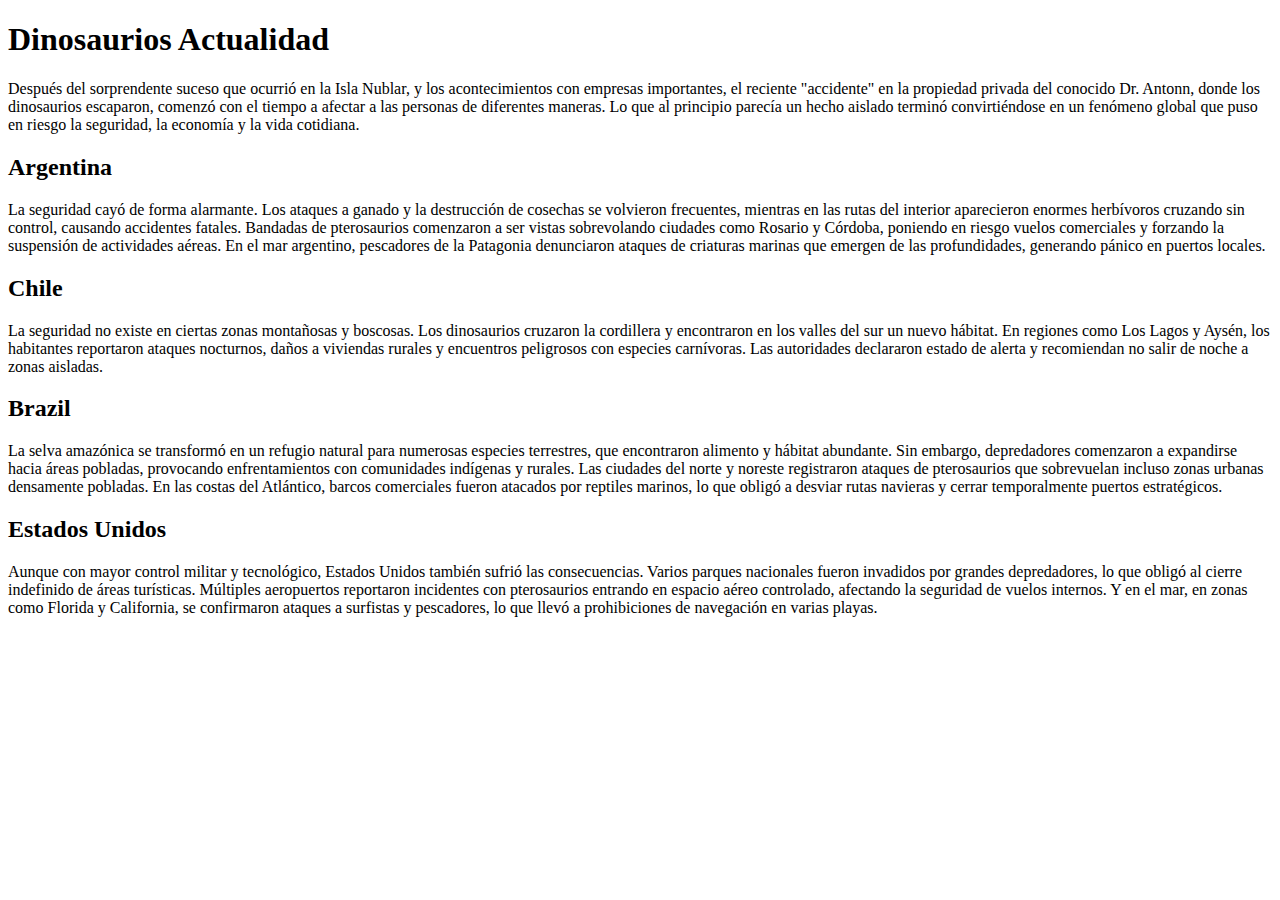
<file: index.html>
<!DOCTYPE html>
<html>
    <!--ENCABEZADO-->
    <head>
        <title>
            Actualidad
        </title>
    </head>

    <!--CUERPO-->
    <body>
        <!--TITULO PRINCIPAL-->
        <header>
            <h1>
                Dinosaurios Actualidad
            </h1>
        </header>
        <section>
            <!--PARRAFO-->
            <p>
                Después del sorprendente suceso que ocurrió en la Isla Nublar, y los acontecimientos con empresas importantes, el reciente "accidente" en la propiedad privada del conocido Dr. Antonn, donde los dinosaurios escaparon, comenzó con el tiempo a afectar a las personas de diferentes maneras. Lo que al principio parecía un hecho aislado terminó convirtiéndose en un fenómeno global que puso en riesgo la seguridad, la economía y la vida cotidiana.
            </p>
        
            <!--SUBTITULO-->
            <h2>
                Argentina
            </h2>
            <!--PARRAFO-->
            <P>
                La seguridad cayó de forma alarmante. Los ataques a ganado y la destrucción de cosechas se volvieron frecuentes, mientras en las rutas del interior aparecieron enormes herbívoros cruzando sin control, causando accidentes fatales. Bandadas de pterosaurios comenzaron a ser vistas sobrevolando ciudades como Rosario y Córdoba, poniendo en riesgo vuelos comerciales y forzando la suspensión de actividades aéreas. En el mar argentino, pescadores de la Patagonia denunciaron ataques de criaturas marinas que emergen de las profundidades, generando pánico en puertos locales.
            </P>
            <!--SUBTITULO-->
            <h2>
                Chile
            </h2>
            <!--PARRAFO-->
            <P>
                La seguridad no existe en ciertas zonas montañosas y boscosas. Los dinosaurios cruzaron la cordillera y encontraron en los valles del sur un nuevo hábitat. En regiones como Los Lagos y Aysén, los habitantes reportaron ataques nocturnos, daños a viviendas rurales y encuentros peligrosos con especies carnívoras. Las autoridades declararon estado de alerta y recomiendan no salir de noche a zonas aisladas.
            </P>

            <!--SUBTITULO-->
            <h2>
                Brazil
            </h2>
            <!--PARRAFO-->
            <P>
                La selva amazónica se transformó en un refugio natural para numerosas especies terrestres, que encontraron alimento y hábitat abundante. Sin embargo, depredadores comenzaron a expandirse hacia áreas pobladas, provocando enfrentamientos con comunidades indígenas y rurales. Las ciudades del norte y noreste registraron ataques de pterosaurios que sobrevuelan incluso zonas urbanas densamente pobladas. En las costas del Atlántico, barcos comerciales fueron atacados por reptiles marinos, lo que obligó a desviar rutas navieras y cerrar temporalmente puertos estratégicos.
            </P>

            <!--SUBTITULO-->
            <h2>
                Estados Unidos
            </h2>
            <!--PARRAFO-->
            <P>
                Aunque con mayor control militar y tecnológico, Estados Unidos también sufrió las consecuencias. Varios parques nacionales fueron invadidos por grandes depredadores, lo que obligó al cierre indefinido de áreas turísticas. Múltiples aeropuertos reportaron incidentes con pterosaurios entrando en espacio aéreo controlado, afectando la seguridad de vuelos internos. Y en el mar, en zonas como Florida y California, se confirmaron ataques a surfistas y pescadores, lo que llevó a prohibiciones de navegación en varias playas.
            </P>

        </section>
    </body>
</html>
</file>
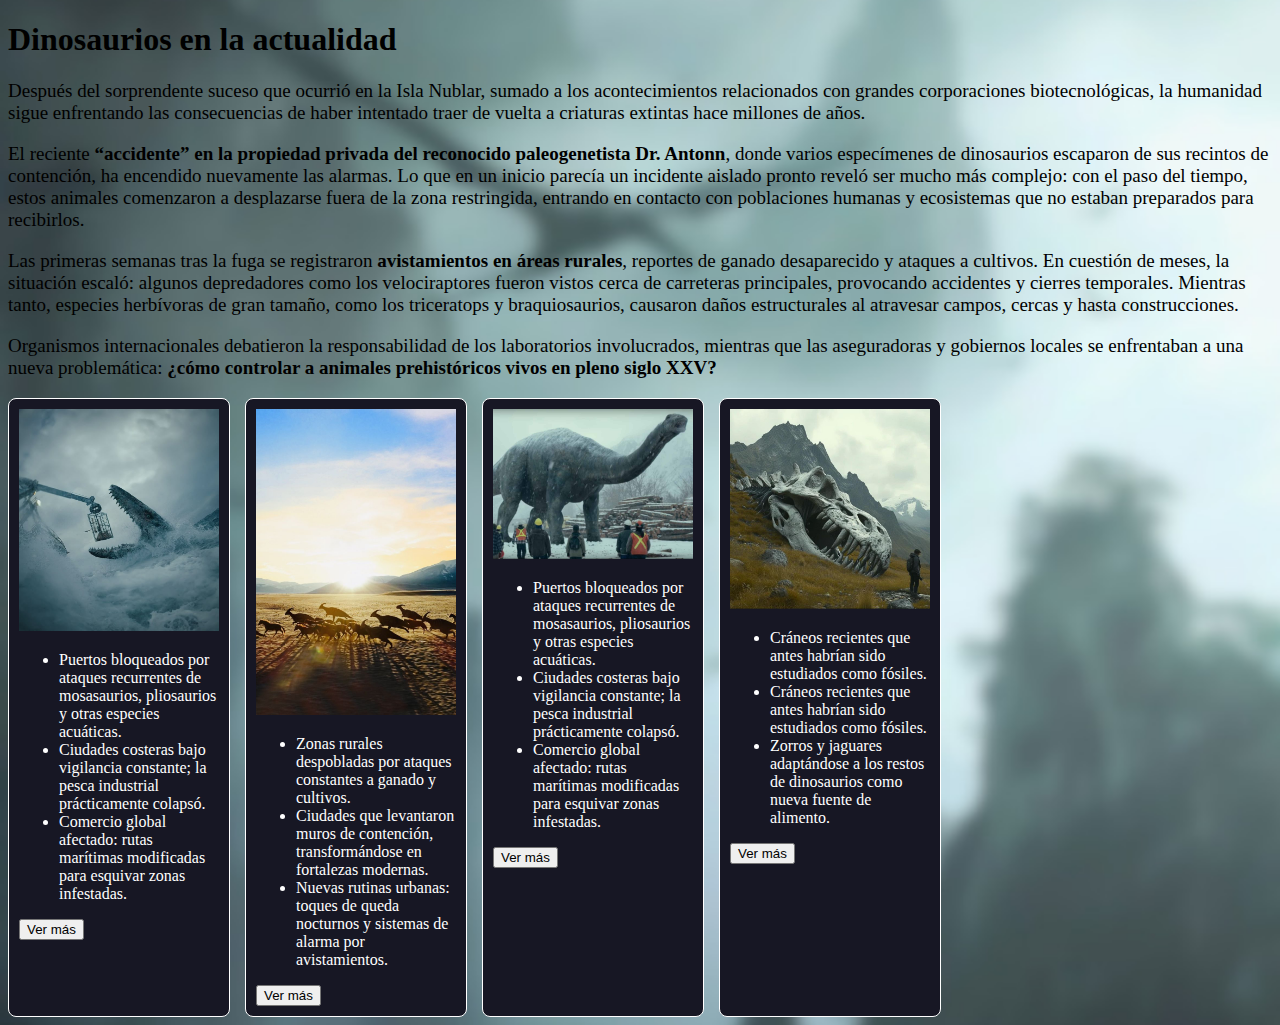
<file: documental.html>
<!DOCTYPE html>
<html>
<head>
    <meta charset="UTF-8">
    <meta name="viewport" content="width=device-width, initial" >
    <link rel="stylesheet" href="personaliza_documental.css">
    <title>Actualidad</title>
</head>
    <body>
        <h1 id="titulo1">Dinosaurios en la actualidad</h1>
        <div id="parrafo1">
            <p>Después del sorprendente suceso que ocurrió en la Isla Nublar, sumado a los acontecimientos relacionados con grandes corporaciones biotecnológicas, la humanidad sigue enfrentando las consecuencias de haber intentado traer de vuelta a criaturas extintas hace millones de años.</p>
            <p>El reciente <b>“accidente” en la propiedad privada del reconocido paleogenetista Dr. Antonn</b>, donde varios especímenes de dinosaurios escaparon de sus recintos de contención, ha encendido nuevamente las alarmas. Lo que en un inicio parecía un incidente aislado pronto reveló ser mucho más complejo: con el paso del tiempo, estos animales comenzaron a desplazarse fuera de la zona restringida, entrando en contacto con poblaciones humanas y ecosistemas que no estaban preparados para recibirlos.</p>
            <p>Las primeras semanas tras la fuga se registraron <b>avistamientos en áreas rurales</b>, reportes de ganado desaparecido y ataques a cultivos. En cuestión de meses, la situación escaló: algunos depredadores como los velociraptores fueron vistos cerca de carreteras principales, provocando accidentes y cierres temporales. Mientras tanto, especies herbívoras de gran tamaño, como los triceratops y braquiosaurios, causaron daños estructurales al atravesar campos, cercas y hasta construcciones.</p>
            <p>Organismos internacionales debatieron la responsabilidad de los laboratorios involucrados, mientras que las aseguradoras y gobiernos locales se enfrentaban a una nueva problemática: <b>¿cómo controlar a animales prehistóricos vivos en pleno siglo XXV?</b></p>
        </div>
        <section>
            <div class="situaciones">
                <div class="foto1">
                    <img src="Imagenes/dinosaurio1.jpg" alt="Imagen del Mosasaurus" width="200">
                    <div id="lista1">
                        <ul>
                            <li>Puertos bloqueados por ataques recurrentes de mosasaurios, pliosaurios y otras especies acuáticas.</li>
                            <li>Ciudades costeras bajo vigilancia constante; la pesca industrial prácticamente colapsó.</li>
                            <li>Comercio global afectado: rutas marítimas modificadas para esquivar zonas infestadas.</li>
                        </ul>
                    </div>
                    <button>Ver más</button>
                </div>
                <div class="foto1">
                    <img src="Imagenes/dinosaurio2.jpg" alt="Imagen del Mosasaurus" width="200">
                    <div id="lista1">
                        <ul>
                            <li>Zonas rurales despobladas por ataques constantes a ganado y cultivos.</li>
                            <li>Ciudades que levantaron muros de contención, transformándose en fortalezas modernas.</li>
                            <li>Nuevas rutinas urbanas: toques de queda nocturnos y sistemas de alarma por avistamientos.</li>
                        </ul>
                    </div>
                    <button>Ver más</button>
                </div>
                <div class="foto1">
                    <img src="Imagenes/dinosaurio3.jpg" alt="Imagen del Mosasaurus" width="200">
                    <div id="lista1">
                        <ul>
                            <li>Puertos bloqueados por ataques recurrentes de mosasaurios, pliosaurios y otras especies acuáticas.</li>
                            <li>Ciudades costeras bajo vigilancia constante; la pesca industrial prácticamente colapsó.</li>
                            <li>Comercio global afectado: rutas marítimas modificadas para esquivar zonas infestadas.</li>
                        </ul>
                    </div>
                    <button>Ver más</button>
                </div>
                <div class="foto1">
                    <img src="Imagenes/dinosaurio4.jpg" alt="Imagen del Mosasaurus" width="200">
                    <div id="lista1">
                        <ul>
                            <li>Cráneos recientes que antes habrían sido estudiados como fósiles.</li>
                            <li>Cráneos recientes que antes habrían sido estudiados como fósiles.</li>
                            <li>Zorros y jaguares adaptándose a los restos de dinosaurios como nueva fuente de alimento.</li>
                        </ul>
                    </div>
                    <button>Ver más</button>
                </div>
            </div>
        </section>
    </body>
</html>
</file>
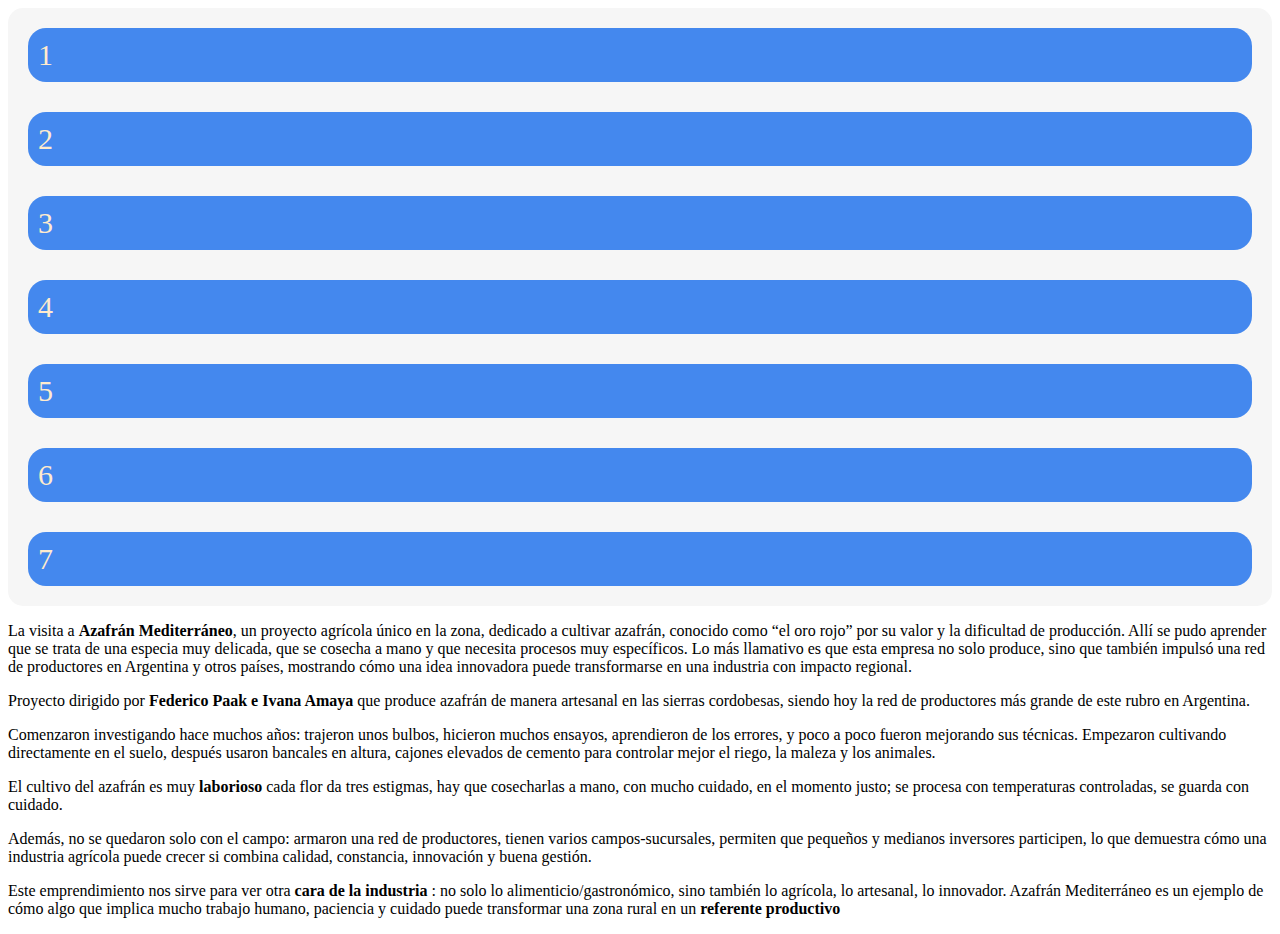
<file: t1.html>
<!DOCTYPE html>
<html lang="es">
<head>
    <meta charset="UTF-8">
    <meta name="viewport" content="width=device-width, initial-scale=1.0" >
    <link rel="stylesheet" href="t2.css">
    <title>practico</title>
</head>

<body>

    <div class="grid">
        <div class="grid-item">1</div>
        <div class="grid-item">2</div>
        <div class="grid-item">3</div>
        <div class="grid-item">4</div>
        <div class="grid-item">5</div>
        <div class="grid-item">6</div>
        <div class="grid-item">7</div>
    </div>

</body>
</html>

<p>La visita a <strong>Azafrán Mediterráneo</strong>, un proyecto agrícola único en la zona, dedicado a cultivar azafrán, conocido como “el oro rojo” por su valor y la dificultad de producción. Allí se pudo aprender que se trata de una especia muy delicada, que se cosecha a mano y que necesita procesos muy específicos. Lo más llamativo es que esta empresa no solo produce, sino que también impulsó una red de productores en Argentina y otros países, mostrando cómo una idea innovadora puede transformarse en una industria con impacto regional.</p>

    <p>Proyecto dirigido por <strong>Federico Paak e Ivana Amaya</strong> que produce azafrán de manera artesanal en las sierras cordobesas, siendo hoy la red de productores más grande de este rubro en Argentina.</p>

    <p>Comenzaron investigando hace muchos años: trajeron unos bulbos, hicieron muchos ensayos, aprendieron de los errores, y poco a poco fueron mejorando sus técnicas. Empezaron cultivando directamente en el suelo, después usaron bancales en altura, cajones elevados de cemento para controlar mejor el riego, la maleza y los animales.</p>

    <p>El cultivo del azafrán es muy <strong>laborioso</strong> cada flor da tres estigmas, hay que cosecharlas a mano, con mucho cuidado, en el momento justo; se procesa con temperaturas controladas, se guarda con cuidado.</p>

    <p>Además, no se quedaron solo con el campo: armaron una red de productores, tienen varios campos-sucursales, permiten que pequeños y medianos inversores participen, lo que demuestra cómo una industria agrícola puede crecer si combina calidad, constancia, innovación y buena gestión.</p>

    <p>Este emprendimiento nos sirve para ver otra <strong>cara de la industria</strong> : no solo lo alimenticio/gastronómico, sino también lo agrícola, lo artesanal, lo innovador. Azafrán Mediterráneo es un ejemplo de cómo algo que implica mucho trabajo humano, paciencia y cuidado puede transformar una zona rural en un <strong>referente productivo</strong></p>
</file>
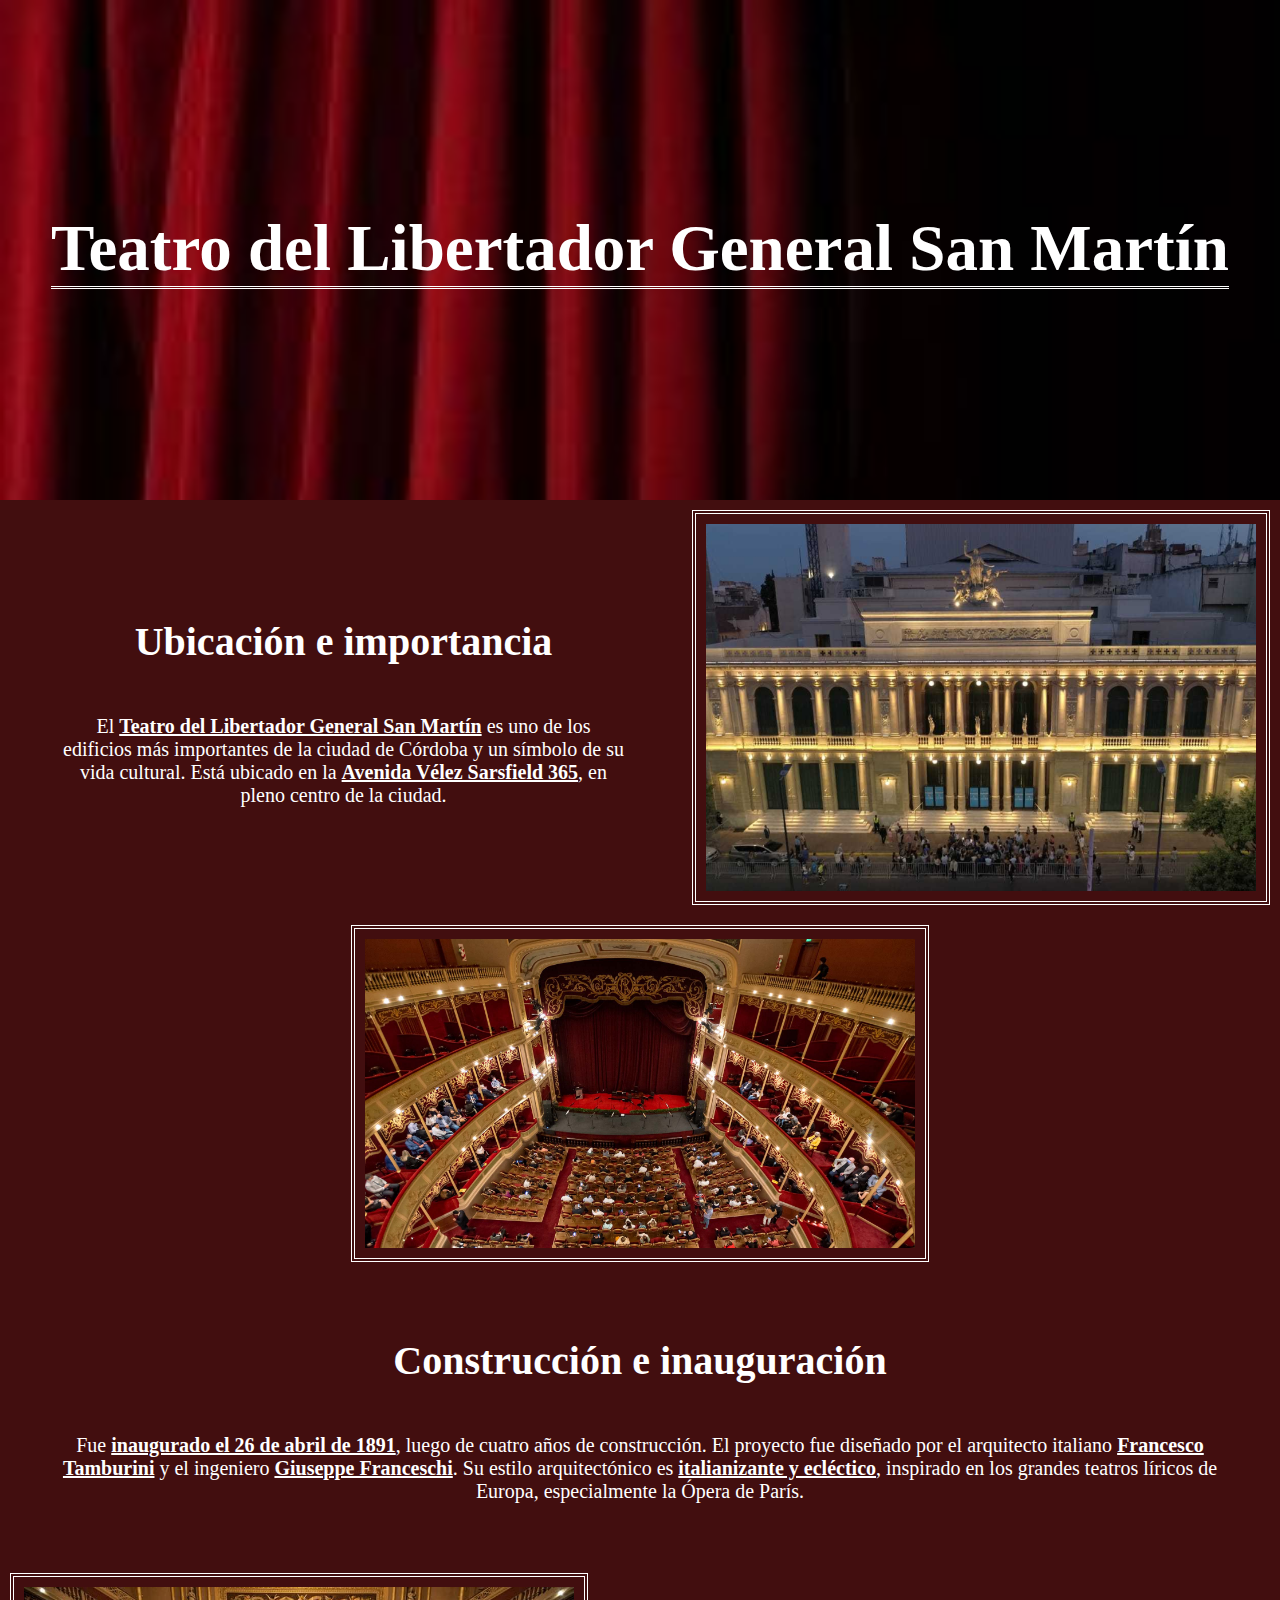
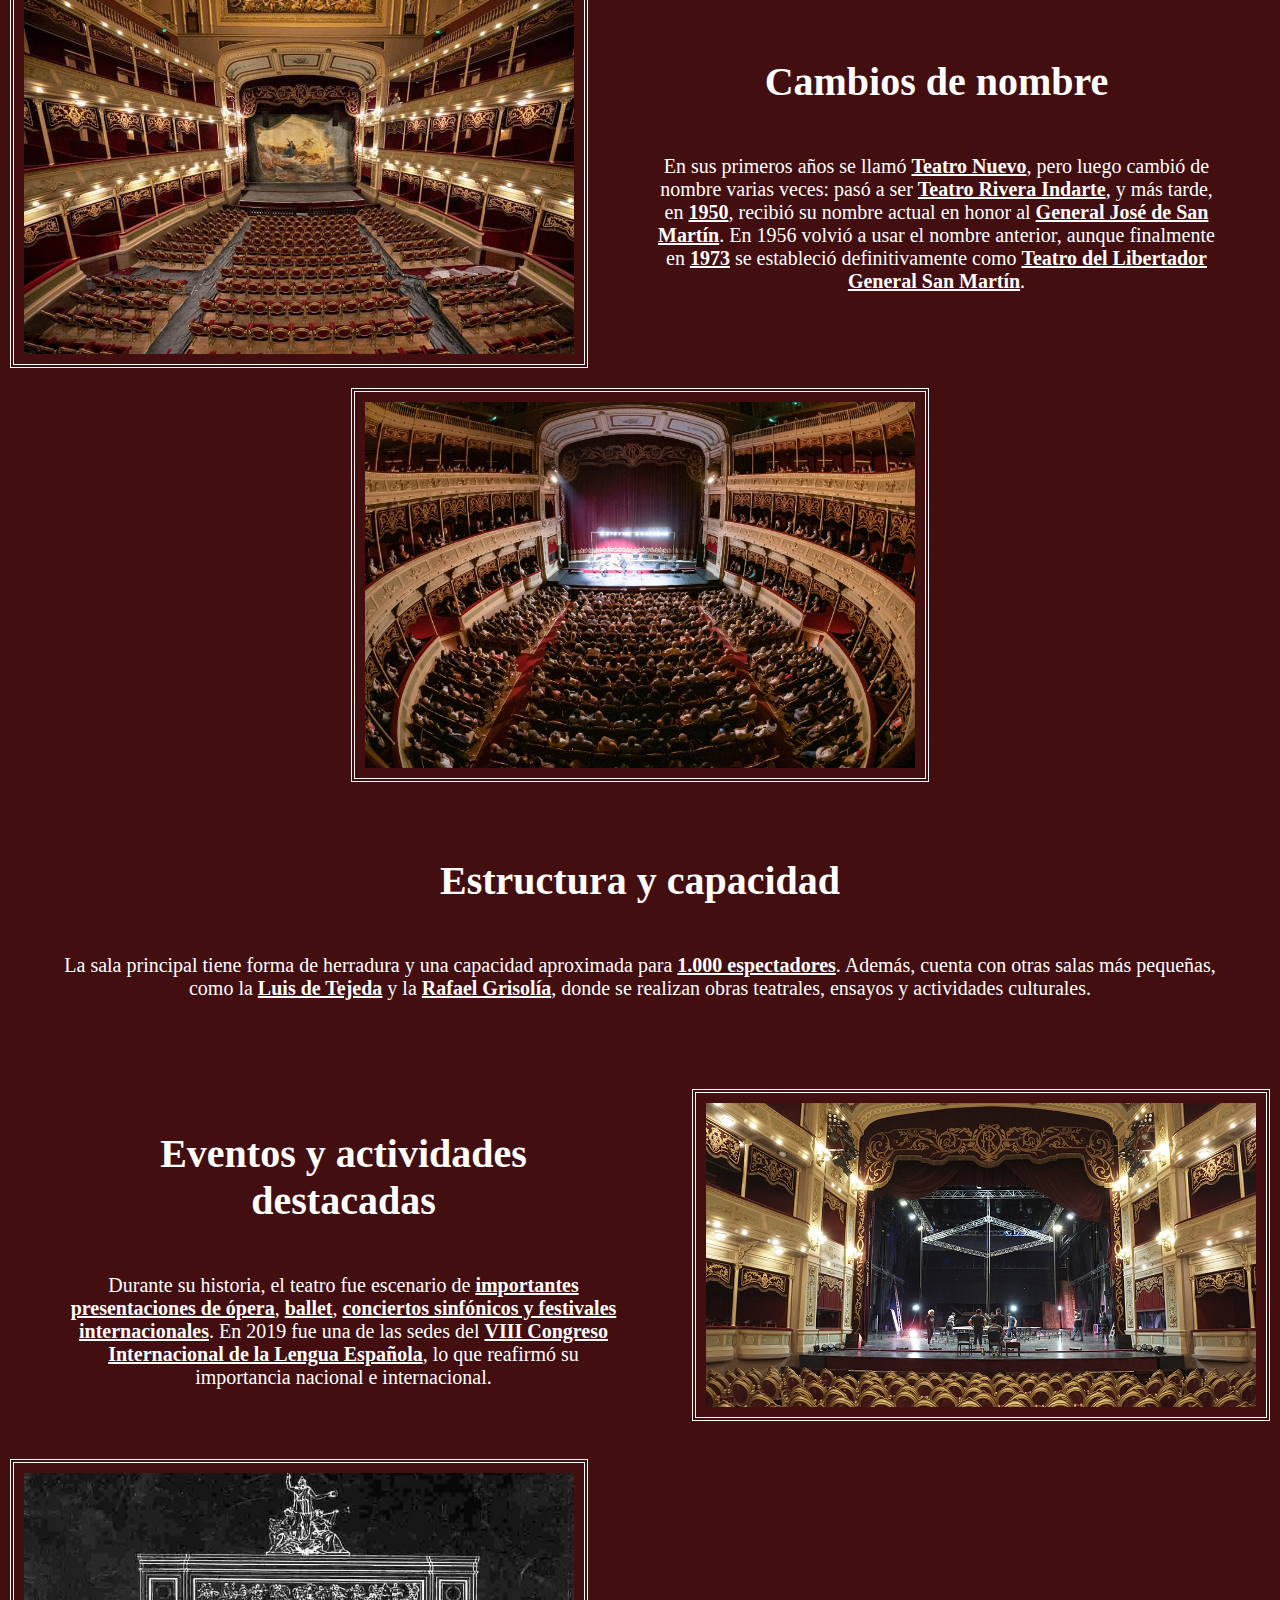
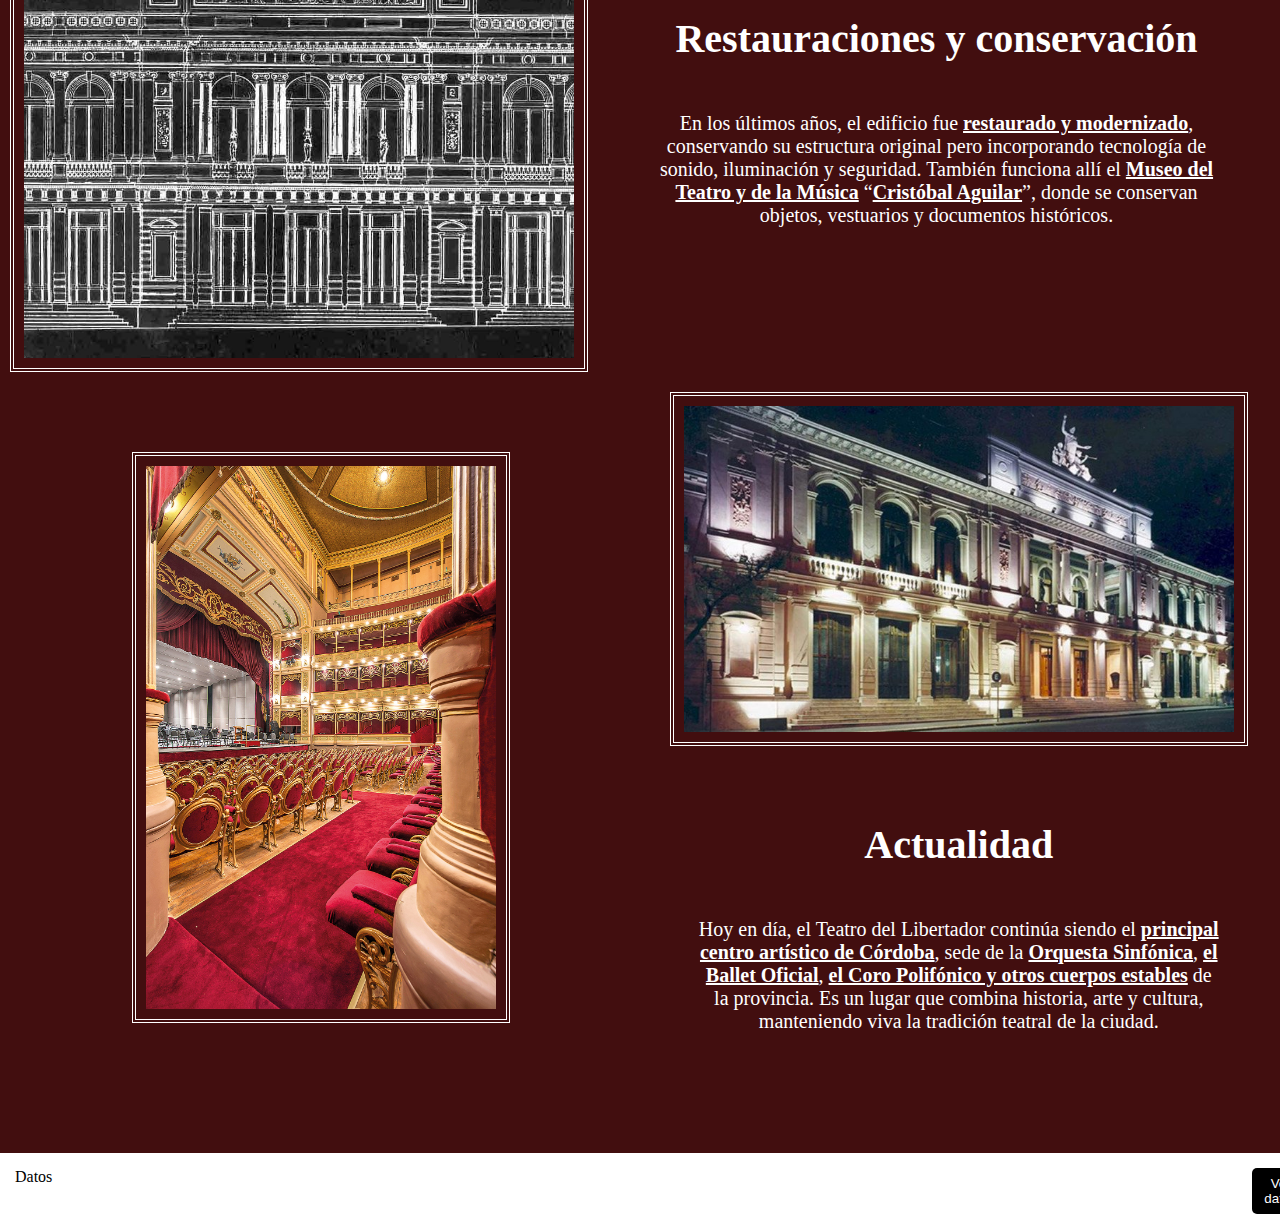
<file: Teatro.html>
<!DOCTYPE html>
<html lang="en">
<head>
    <meta charset="UTF-8">
    <meta name="viewport" content="width=device-width, initial-scale=1.0">
    <link rel="stylesheet" href="Teatro.css">
    <title>Teatro</title>
</head>
<body>

    <header class="Encabezado">
        <h1>Teatro del Libertador General San Martín</h1>
    </header>

    <section class="slidetextoizquierda">
        <div class="contenido1">
            <div class="texto">
                <h2>Ubicación e importancia</h2>
                <p>El <strong>Teatro del Libertador General San Martín</strong> es uno de los edificios más importantes de la ciudad de Córdoba y un símbolo de su vida cultural. Está ubicado en la <strong>Avenida Vélez Sarsfield 365</strong>, en pleno centro de la ciudad.</p>
            </div>
            <img src="Imagenes/teatro6.png" alt="img del teatro" width="550" class="img">
        </div>
    </section>

    <section class="slide texto-abajo">
        <div class="contenido2">
            <img src="Imagenes/teatro4.jpg" alt="img del teatro" width="550" class="img">
            <div class="texto">
                <h2>Construcción e inauguración</h2>
                <p>Fue <strong>inaugurado el 26 de abril de 1891</strong>, luego de cuatro años de construcción. El proyecto fue diseñado por el arquitecto italiano <strong>Francesco Tamburini</strong> y el ingeniero <strong>Giuseppe Franceschi</strong>. Su estilo arquitectónico es <strong>italianizante y ecléctico</strong>, inspirado en los grandes teatros líricos de Europa, especialmente la Ópera de París.</p>
            </div>
        </div>
    </section>

    <section class="slide texto-derecha">
        <div class="contenido1">
            <img src="Imagenes/teatro3.jpeg" alt="img del teatro" width="550" class="img">
            <div class="texto">
                <h2>Cambios de nombre</h2>
                <p>En sus primeros años se llamó <strong>Teatro Nuevo</strong>, pero luego cambió de nombre varias veces: pasó a ser <strong>Teatro Rivera Indarte</strong>, y más tarde, en <strong>1950</strong>, recibió su nombre actual en honor al <strong>General José de San Martín</strong>. En 1956 volvió a usar el nombre anterior, aunque finalmente en <strong>1973</strong> se estableció definitivamente como <strong>Teatro del Libertador General San Martín</strong>.</p>
            </div>
        </div>
    </section>

    <section class="slide texto-abajo">
        <div class="contenido2">
            <img src="Imagenes/teatro1.png" alt="img del teatro" width="550" class="img">
            <div class="texto">
                <h2>Estructura y capacidad</h2>
                <p>La sala principal tiene forma de herradura y una capacidad aproximada para <strong>1.000 espectadores</strong>. Además, cuenta con otras salas más pequeñas, como la <strong>Luis de Tejeda</strong> y la <strong>Rafael Grisolía</strong>, donde se realizan obras teatrales, ensayos y actividades culturales.</p>
            </div>
        </div>
    </section>

    <section class="slide texto-izquierda">
        <div class="contenido1">
            <div class="texto">
                <h2>Eventos y actividades destacadas</h2>
                <p>Durante su historia, el teatro fue escenario de <strong>importantes presentaciones de ópera</strong>, <strong>ballet</strong>, <strong>conciertos sinfónicos y festivales internacionales</strong>. En 2019 fue una de las sedes del <strong>VIII Congreso Internacional de la Lengua Española</strong>, lo que reafirmó su importancia nacional e internacional.</p>
            </div>
            <img src="Imagenes/teatro10.jpg" alt="img del teatro" width="550" class="img">
        </div>
    </section>

    <section class="slide texto-derecha">
        <div class="contenido1">
            <img src="Imagenes/teatro7.jpg" alt="img del teatro" width="550" class="img">
            <div class="texto">
                <h2>Restauraciones y conservación</h2>
                <p>En los últimos años, el edificio fue <strong>restaurado y modernizado</strong>, conservando su estructura original pero incorporando tecnología de sonido, iluminación y seguridad. También funciona allí el <strong>Museo del Teatro y de la Música</strong> “<strong>Cristóbal Aguilar</strong>”, donde se conservan objetos, vestuarios y documentos históricos.</p>
            </div>
        </div>
    </section>

    <section class="slide texto-derecha-abajo">
        <div class="contenido7">
            <img src="Imagenes/teatro9.jpg" alt="img del teatro" width="550" class="img2">
            <img src="Imagenes/teatro8.jpg" alt="img del teatro" width="350" class="img1">
            <div class="texto">
                <h2>Actualidad</h2>
                <p>Hoy en día, el Teatro del Libertador continúa siendo el <strong>principal centro artístico de Córdoba</strong>, sede de la <strong>Orquesta Sinfónica</strong>, <strong>el Ballet Oficial</strong>, <strong>el Coro Polifónico y otros cuerpos estables</strong> de la provincia. Es un lugar que combina historia, arte y cultura, manteniendo viva la tradición teatral de la ciudad.</p>
            </div>
        </div>
    </section>

    <!-- PIE DE PÁGINA -->
    <section class="pie_de_pagina">
        <footer>Datos</footer>
        <a href="datos teatro.html">
            <button>Ver datos</button>
        </a>
    </section>
</body>
</html>
</file>
<file: personaliza_documental.css>
body {
    background-image: url("Imagenes/fondo_docuental.jpg"); /* Ruta de la imagen */
    background-repeat: no-repeat; /* Que no se repita en mosaico */
    background-size: cover; /* Hace que la imagen ocupe toda la pantalla */
    background-position: center; /* Centra la imagen */
}

#parrafo1{
    margin:auto;
    font-size: 19px;
}

.situaciones{
    display: flex;
    flex-wrap: wrap;
    gap: 15px;
}

.foto1{
    background-color: rgb(23, 23, 36); /* Fondo de color marrón rojizo */
    border: 1px solid #ffffff;             /* Borde gris claro de 1px */
    padding: 10px;                      /* Espacio interno entre el contenido y el borde */
    border-radius: 8px;                 /* Esquinas redondeadas */
    width: 200px;                       /* Ancho fijo de 200px */
}

#lista1{
    color: #ffffff;
}
</file>
<file: t2.css>
body, div{
    box-sizing: border-box;
}

.grid{
    background-color: rgb(246, 246, 246);
    display: grid;
    grid-template-columns: repeat(auto-fill, minmax(150px 1fr));
    grid-auto-rows: 1fr;
    grid-auto-flow: row;
    grid-auto-columns: 1fr;
    margin: auto;
    gap: 10px;
    padding: 10px;
    border-radius: 15px;
}

.grid-item{
    background-color: #48e;
    margin: 10px;
    padding: 10px;
    font-size: 30px;
    max-width: 100%;
    border-radius: 18px;
    color: blanchedalmond;

}
</file>
<file: Teatro.css>
body{
    margin: auto;
    background-color: #420e0f;
    color: rgb(255, 255, 255);
}

.Encabezado{
    /* ---- FONDO ---- */
    background-image: url("Imagenes/teatro5.jpg");
    background-size: cover;        /* asegura que la imagen llene todo el espacio sin deformarse */
    height: 500px;
    display: flex;                /* Activa flexbox */
    justify-content: center;      /* Centra horizontalmente */
    align-items: center;          /* Centra verticalmente */
}

h1{
    /* ---- TITULO ---- */
    margin: 500px;
    text-align: center;
    font-size: 65px;
    border-bottom-style: double ;
}

h2, p{
    margin: 50px;
    text-align: center;
}

h2{
    font-size: 40px;
}

.contenido1, .contenido2, .contenido7{
    display: flex; /* Organiza los elementos hijos (las visitas) en una línea */
    align-items: center;
    justify-content: flex-start;
    gap: 15px; /* Espacio entre las tarjetas */
}

p{
    font-size: 20px;
}

strong{
    text-decoration: underline;
}

h1, .contenido, p{
    margin: 40px;
}

.contenido1,  .contenido2, .contenido7, img, .texto{
    padding: 10px;    /* Espacio interno entre el contenido y el borde */  
    margin:auto;
}

.contenido7{
    display: grid;
    grid-template-columns: 1fr 1fr;
    grid-template-rows: auto auto;
    gap: 15px;
}

.img1{
    grid-column: 1/2;
    grid-row: 1/3;
}

.img2{
    grid-column: 2/3;
    grid-row: 1/2;
}

.texto{
    grid-column: 2/3;
    grid-row: 2/3;
}

.contenido2{
    display: flex;
    flex-direction: column;
}

.img, .img1, .img2{
    border: 4px solid #ffffff;
    border-style:double;
}

.pie_de_pagina {
    display: flex;
    flex-direction: initial;

    margin-top: 60px;  /* separa el footer hacia abajo */
    padding: 15px;
    text-align: center;
    background: #ffffff;
    color: rgb(0, 0, 0);
}

button { 
    margin-inline-start: 1200px;
    background: #000000;
    color: rgb(255, 254, 254); border: none;
    padding: 8px 12px;
    cursor: pointer;
    border-radius: 5px; 
    text-align: center;
}
</file>
